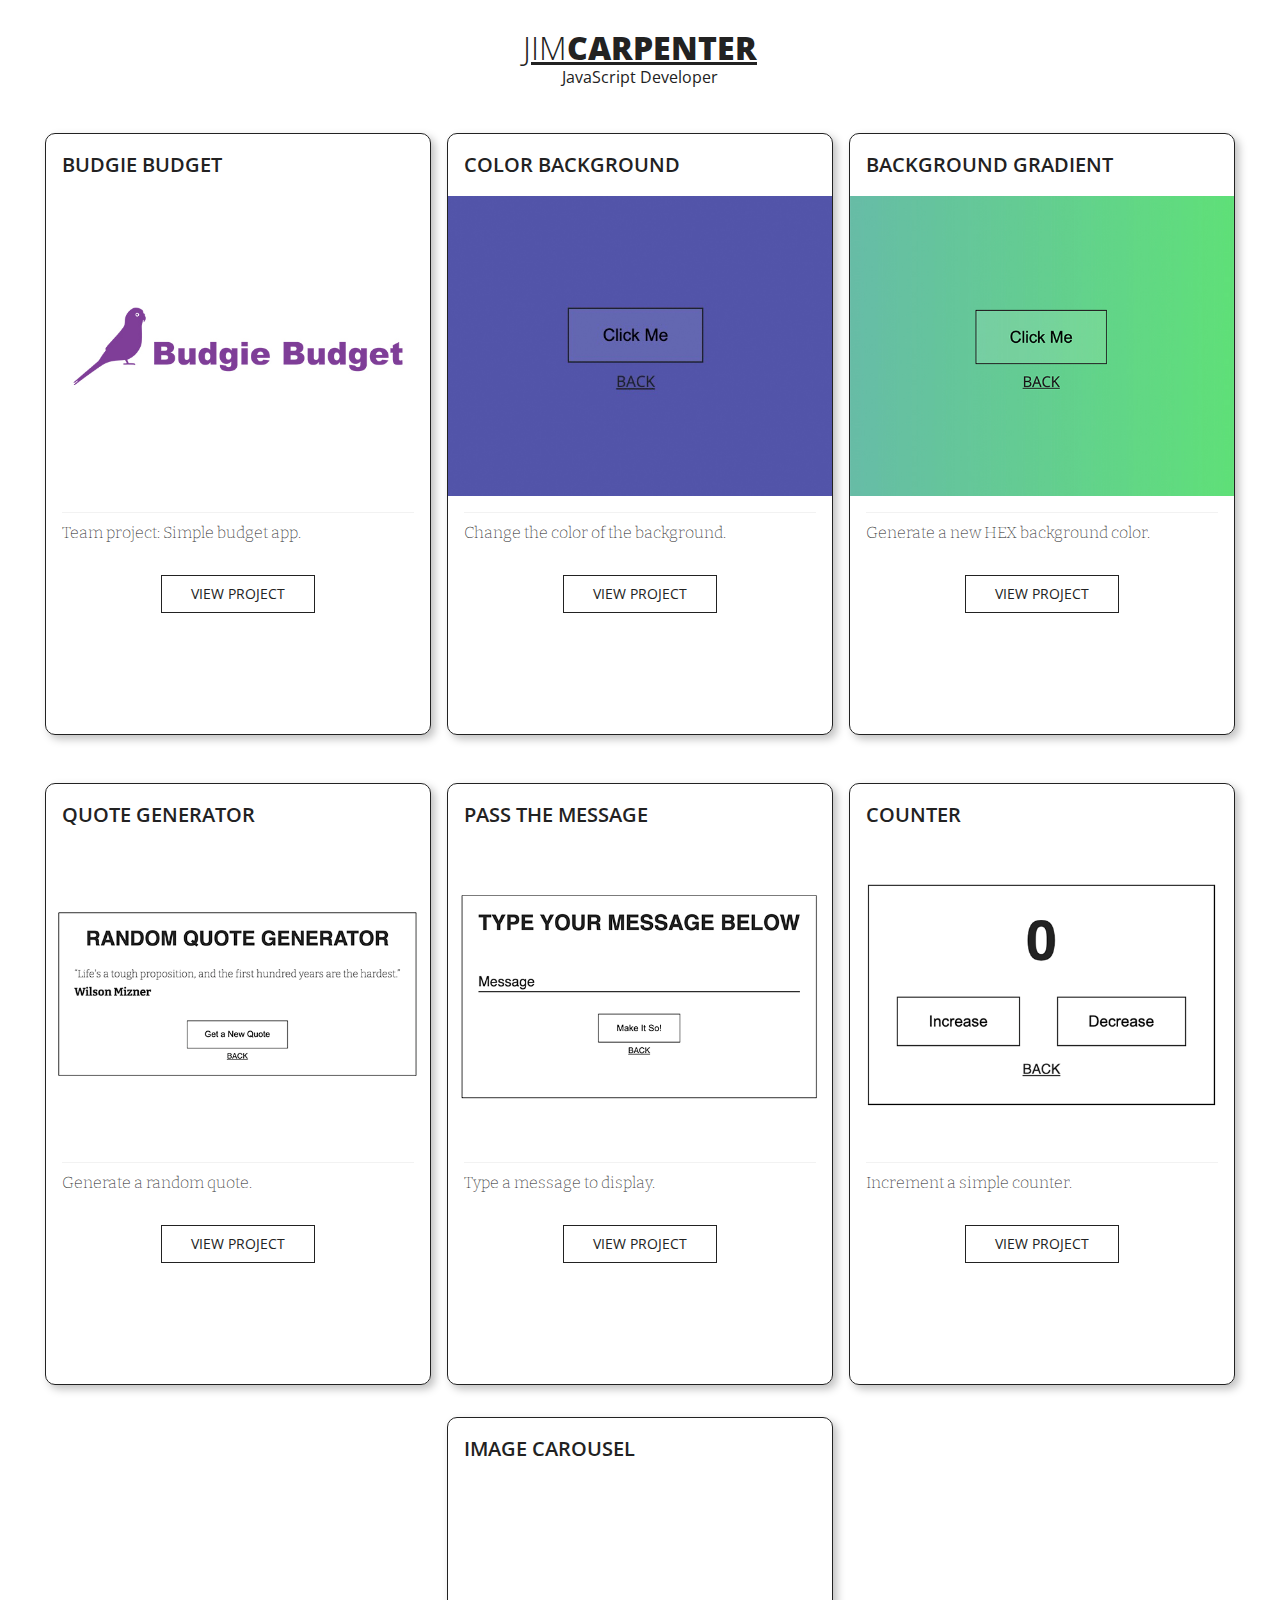
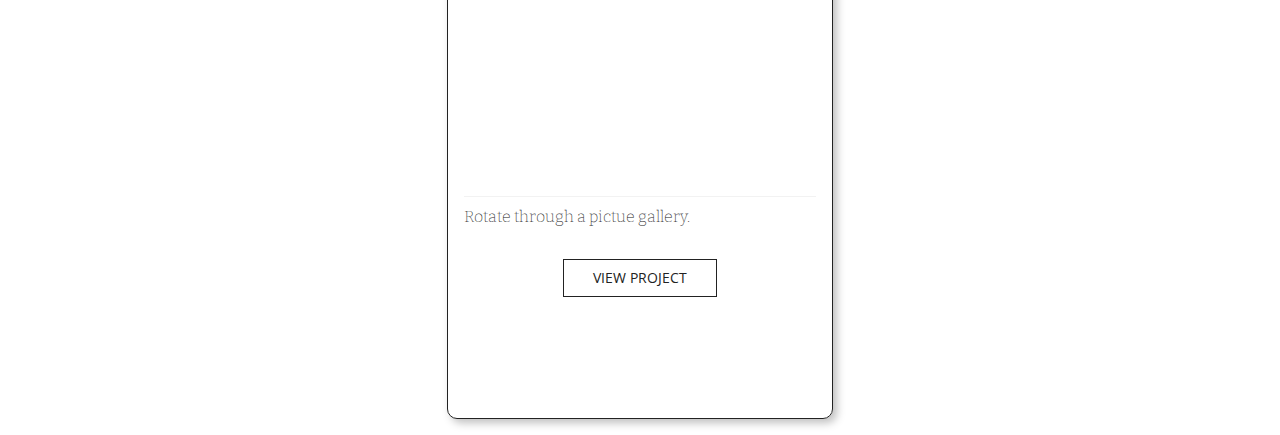
<file: index.html>
<!DOCTYPE html>
<html lang="en">
<head>
    <meta charset="UTF-8">
    <meta http-equiv="X-UA-Compatible" content="IE=edge">
    <meta name="viewport" content="width=device-width, initial-scale=1.0">
    <title>Jim Carpenter - JavaScript Developer</title>
    <link rel="stylesheet" href="style.css">
    <link rel="preconnect" href="https://fonts.googleapis.com">
    <link rel="preconnect" href="https://fonts.gstatic.com" crossorigin>
    <link href="https://fonts.googleapis.com/css2?family=Open+Sans:wght@300;400;500;600;700;800&display=swap" rel="stylesheet">
    <link href="https://fonts.googleapis.com/css2?family=Bitter:wght@100;200;300;400&display=swap" rel="stylesheet">
</head>
<body>
    <div id="wrapper">
        <header>
            <h1><span class="logo-first">J<span class="underline">im</span></span><span class="logo-last underline">Carpenter</span></h1>
            <p class="title">JavaScript Developer</p>
        </header>
        <div class="box-container">
            <section class="box" onclick="openProject('budgie')">
                <h2 class="box_headline">Budgie Budget</h2>
                <div class="project_screenshot budgie"></div>
                <p class="box_copy">Team project: Simple budget app.</p>
                <a class="box_link" href="/budgie/">View Project</a>
            </section>
            <section class="box" onclick="openProject('color_bg')">
                <h2 class="box_headline">Color Background</h2>
                <div class="project_screenshot color_bg"></div>
                <p class="box_copy">Change the color of the background.</p>
                <a class="box_link" href="/color_bg/">View Project</a>
            </section>
            <section class="box" onclick="openProject('hex_gradient')">
                <h2 class="box_headline">Background Gradient</h2>
                <div class="project_screenshot gradient_bg"></div>
                <p class="box_copy">Generate a new HEX background color.</p>
                <a class="box_link" href="/hex_gradient/">View Project</a>
            </section>
            <section class="box" onclick="openProject('random_quote')">
                <h2 class="box_headline">Quote Generator</h2>
                <div class="project_screenshot quote_bg"></div>
                <p class="box_copy">Generate a random quote.</p>
                <a class="box_link" href="/random_quote/">View Project</a>
            </section>
            <section class="box" onclick="openProject('pass_the_message')">
                <h2 class="box_headline">Pass The Message</h2>
                <div class="project_screenshot pass_message"></div>
                <p class="box_copy">Type a message to display.</p>
                <a class="box_link" href="/pass_the_message/">View Project</a>
            </section>
            <section class="box" onclick="openProject('counter')">
                <h2 class="box_headline">Counter</h2>
                <div class="project_screenshot counter"></div>
                <p class="box_copy">Increment a simple counter.</p>
                <a class="box_link" href="/counter/">View Project</a>
            </section>
        </div>
            <section class="box" onclick="openProject('image_carousel')">
                <h2 class="box_headline">Image Carousel</h2>
                <div class="project_screenshot carousel"></div>
                <p class="box_copy">Rotate through a pictue gallery.</p>
                <a class="box_link" href="/image_carousel/">View Project</a>
            </section>
        </div>
    </div>
    <script src="script.js"></script>
</body>
</html>
</file>
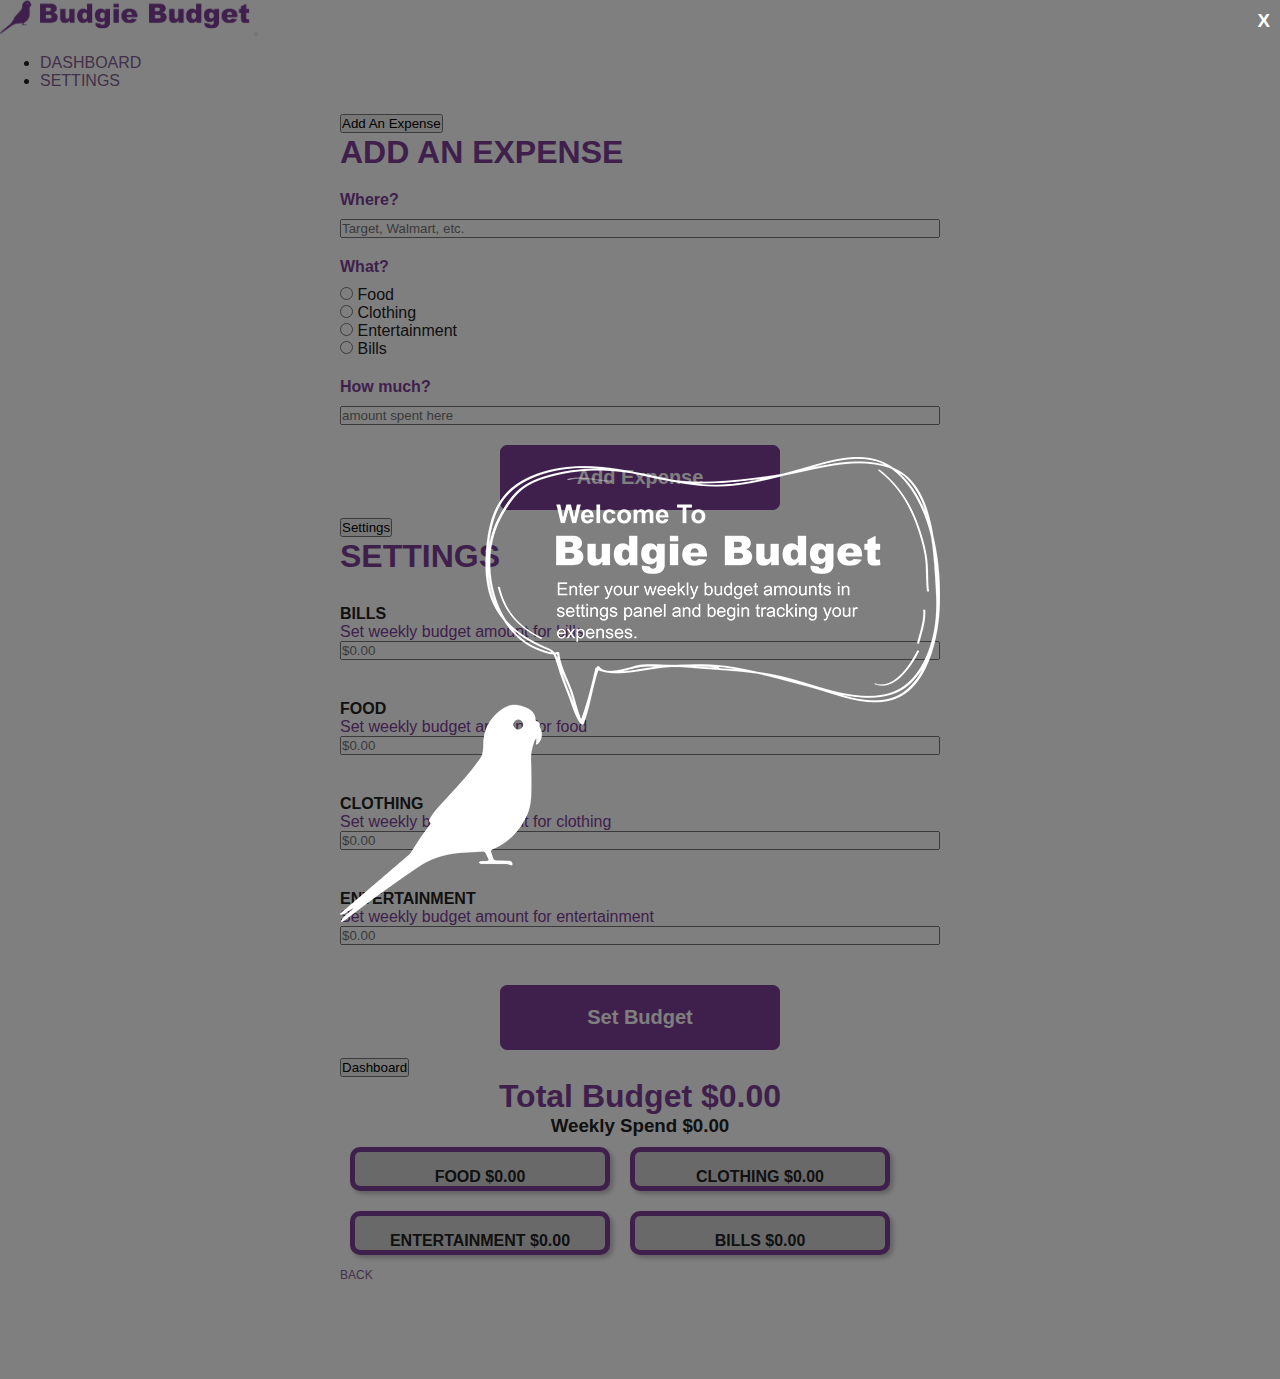
<file: budgie/index.html>
<!DOCTYPE html>
<html lang="en">
  <head>
    <meta charset="UTF-8" />
    <meta http-equiv="X-UA-Compatible" content="IE=edge" />
    <meta name="viewport" content="width=device-width, initial-scale=1.0" />
    <title>Group - JavaScript Project - Buddget Buddy</title>
    <link rel="stylesheet" href="style.css" />
    <link
      href="https://cdn.jsdelivr.net/npm/bootstrap@5.0.2/dist/css/bootstrap.min.css"
      rel="stylesheet"
      integrity="sha384-EVSTQN3/azprG1Anm3QDgpJLIm9Nao0Yz1ztcQTwFspd3yD65VohhpuuCOmLASjC"
      crossorigin="anonymous"
    />

    <link
      rel="stylesheet"
      href="https://cdnjs.cloudflare.com/ajax/libs/font-awesome/5.15.3/css/all.min.css"
      integrity="sha512-iBBXm8fW90+nuLcSKlbmrPcLa0OT92xO1BIsZ+ywDWZCvqsWgccV3gFoRBv0z+8dLJgyAHIhR35VZc2oM/gI1w=="
      crossorigin="anonymous"
      referrerpolicy="no-referrer"
    />
  </head>
  <body>
    <div class="transparentCover">
      <h3 class="closeCover">X</h3>
    </div>
    <header>
      <nav class="navbar navbar-expand-lg navbar-light bg-light">
        <div class="container-fluid">
          <a class="navbar-brand" href="#"
            ><img
              src="images/budgie_budget@2x.png"
              alt="budgie bird"
              width="250px"
          /></a>
          <button
            class="navbar-toggler"
            type="button"
            data-bs-toggle="collapse"
            data-bs-target="#navbarNav"
            aria-controls="navbarNav"
            aria-expanded="false"
            aria-label="Toggle navigation"
          >
            <span class="navbar-toggler-icon"></span>
          </button>
          <div class="collapse navbar-collapse" id="navbarNav">
            <ul class="navbar-nav">
              <li class="nav-item">
                <a class="nav-link active" aria-current="page" href="#dashboard"
                  >DASHBOARD</a
                >
              </li>
              <li class="nav-item">
                <a class="nav-link" href="#settings">SETTINGS</a>
              </li>
              <!-- <li class="nav-item">
                <a class="nav-link" href="add_expense.html">ADD AN EXPENSE</a>
              </li> -->
              <!-- <li class="nav-item dropdown">
                <a class="nav-link dropdown-toggle" href="#" id="navbarDropdown" role="button" data-bs-toggle="dropdown" aria-expanded="false">CATEGORY</a
                >
                <ul class="dropdown-menu" aria-labelledby="navbarDropdown">
                  <li class="dropdown-item">
                    <a class="nav-link" href="entertainment.html">ENTERTAINMENT</a>
                  </li>
                  <li class="dropdown-item">
                    <a class="nav-link" href="bills.html">BILLS</a>
                  </li>
                  <li class="dropdown-item">
                    <a class="nav-link" href="food.html">FOOD</a>
                  </li>
                  <li class="dropdown-item">
                    <a class="nav-link" href="clothing.html">CLOTHING</a>
                  </li>
                </ul>
              </li> -->
            </ul>
          </div>
        </div>
      </nav>
    </header>
    <!-- ACCORDION -->
    <div class="wrapper">
    <div class="accordion" id="accordionExample">
      <div class="accordion-item">
        <h2 class="accordion-header" id="headingOne">
          <button class="accordion-button collapsed" type="button" data-bs-toggle="collapse" data-bs-target="#collapseOne" aria-expanded="true" aria-controls="collapseOne">
            Add An Expense
          </button>
        </h2>
        <div id="collapseOne" class="accordion-collapse collapse" aria-labelledby="headingOne" data-bs-parent="#accordionExample">
          <div class="accordion-body">
            <!-- START ADD EXPENSES -->
          <form class="form_style" id="ExpenseForm">
            <h1>ADD AN EXPENSE</h1>
            <label for="WhereInput" class="input_questions label--bold">Where?</label>
            <input type="text" id="WhereInput" name="WhereInput" placeholder="Target, Walmart, etc.">

            <label class="input_questions label--bold">What?</label>
            <section class="radio_buttons">
              <input type="radio" id="input_food" name="input_radio" value="food">
              <label class="label--black" for="input_food" name="food">Food</label>
            </section>
            <section class="radio_buttons">
              <input type="radio" id="input_clothing" name="input_radio" value="clothing">
              <label class="label--black" for="input_clothing" name="clothing">Clothing</label>
            </section>
            <section class="radio_buttons">
              <input type="radio" id="input_entertainment" name="input_radio" value="entertainment">
              <label class="label--black" for="input_entertainment" name="entertainment">Entertainment</label>
            </section>
            <section class="radio_buttons">
              <input type="radio" id="input_bills" name="input_radio" value="bills">
              <label class="label--black" for="input_bills" name="bills">Bills</label>
            </section>
            

            <label for="inputAmount" class="input_questions label--bold">How much?</label>
            <input type="number" id="inputAmount" name="inputAmount" placeholder="amount spent here">

            <button class ="add_expense_button button--purple" type="submit" id="add_expense"> Add Expense</button>
          </form>
          </div>
        </div>
      </div>
      <div class="accordion-item">
        <h2 class="accordion-header" id="headingTwo">
          <button class="accordion-button collapsed" type="button" data-bs-toggle="collapse" data-bs-target="#collapseTwo" aria-expanded="false" aria-controls="collapseTwo">
            Settings
          </button>
        </h2>
        <div id="collapseTwo" class="accordion-collapse collapse show" aria-labelledby="headingTwo" data-bs-parent="#accordionExample">
          <div class="accordion-body"><a name="settings"></a>
            <form id="set_budget">
              <h1 class="settingheading">SETTINGS</h1>
              <p class="billsSettingsTitle">BILLS</p>
              <label
                >Set weekly budget amount for bills</label
              >
              <input type="number" name="billsBudgetAmount" id="billsBudgetAmount" class="" placeholder="$0.00" />
              <p class="foodSettingsTitle">FOOD</p>
              <label
                >Set weekly budget amount for food</label
              >
              <input type="number" name="foodBudgetAmount" id="foodBudgetAmount" class="" placeholder="$0.00" />
              <p>CLOTHING</p>
              <label
                >Set weekly budget amount for clothing</label
              >
              <input type="number" name="clothingBudgetAmount" id="clothingBudgetAmount" class="" placeholder="$0.00" />
              <p>ENTERTAINMENT</p>
              <label
                >Set weekly budget amount for entertainment</label
              >
              <input type="number" name="entertainmentBudgetAmount" id="entertainmentBudgetAmount" class="" placeholder="$0.00" />
              <input type="submit" value="Set Budget" class="button--purple" id="set_budget_button">
            </form>
          </div>
        </div>
      </div>
      <div class="accordion-item">
        <h2 class="accordion-header" id="headingThree">
          <button class="accordion-button collapsed" type="button" data-bs-toggle="collapse" data-bs-target="#collapseThree" aria-expanded="false" aria-controls="collapseThree">
            Dashboard
          </button>
        </h2>
        <div id="collapseThree" class="accordion-collapse collapse show" aria-labelledby="headingThree" data-bs-parent="#accordionExample">
          <div class="accordion-body"><a name="dashboard"></a>
            <section class="boxes">
              <h1>Total Budget $<span id="totalBudget">0.00</span></h1>
              <h3 class="boxes__headline--red">Weekly Spend $<span id="weeklySpend">0.00</span></h3>
              <div class="squareContainer">
                <div class="FoodSquare">
                  <p>
                      <span><i id="hamburger_icon" class="fas fa-hamburger"></i></span>
                      <p>FOOD $<span id="foodBudget">0.00</span></p>
                      
                  </p>
                  <div id="foodExpense" class="expense_display">
                    <!--new entries will go here-->
                  </div>
        
                </div>
                <div class="FoodSquare">
                  <p>
                      <span><i id="tshirt_icon" class="fas fa-tshirt"></i></span>
                      <p>CLOTHING $<span id="clothingBudget">0.00</span></p>
                  </p>
                  <div id="clothingExpense" class="expense_display">
                    <!--new entries will go here-->
                  </div>
                </div>
        
                <div class="FoodSquare">
                  <p>
                      <span><i id="ticket_icon" class="fas fa-ticket-alt"></i></span>
                      <p>ENTERTAINMENT $<span id="entertainmentBudget">0.00</span></p>
                      <div id="entertainmentExpense" class="expense_display">
                        <!--new entries will go here-->
                      </div>
                  </p>
                </div>
        
                <div class="FoodSquare">
                  <p class="Bills_style">
                      <span><i id="home_icon" class="fas fa-home"></i></span>
                      <p>BILLS $<span id="billsBudget">0.00</span></p>
                      <div id="billsExpense" class="expense_display">
                        <!--new entries will go here-->
                      </div>
                  </p>
                </div>
                
              </div>
            </section>
          </div>
        </div>
      </div>
    </div>
    <a class="back_link" href="/">Back</a>
  </div>
    <!-- <footer>
      <div class="footer_nav">
        <p><a href="dashboard.html">DASHBOARD</a></p>
        <p><a href="settings.html">SETTINGS</a></p>
        <p><a href="add_expense.html">ADD AN EXPENSE</a></p>
      </div>
      <div class="footer_social">
        <p><i class="fab fa-facebook"></i></p>
        <p><i class="fab fa-twitter"></i></p>
        <p><i class="fab fa-instagram"></i></p>
      </div>
    </footer> -->
    <script
      src="https://cdn.jsdelivr.net/npm/bootstrap@5.0.2/dist/js/bootstrap.bundle.min.js"
      integrity="sha384-MrcW6ZMFYlzcLA8Nl+NtUVF0sA7MsXsP1UyJoMp4YLEuNSfAP+JcXn/tWtIaxVXM"
      crossorigin="anonymous"
    ></script>
    <script src="script.js"></script>
  </body>
</html>
</file>
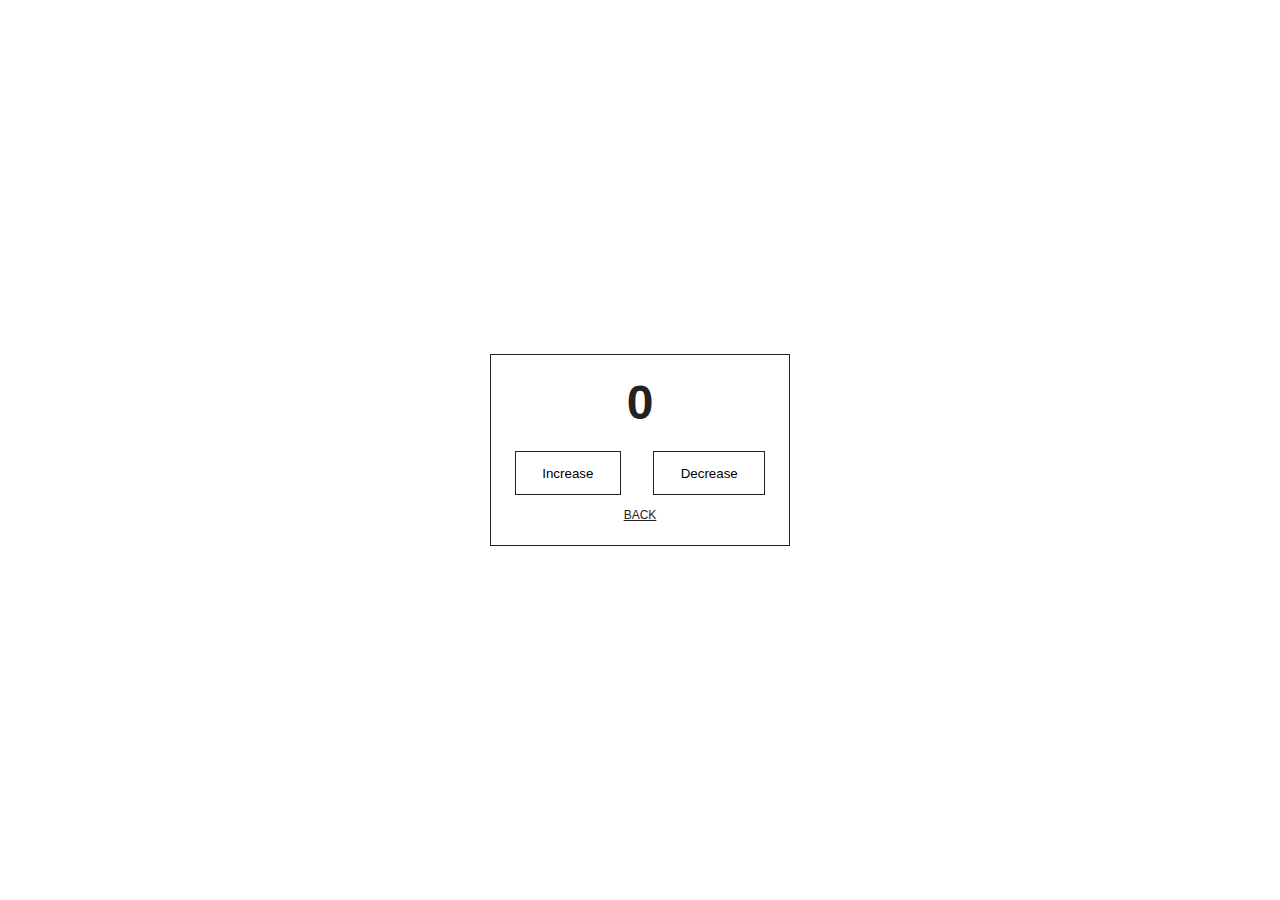
<file: counter/index.html>
<!DOCTYPE html>
<html lang="en">
<head>
    <meta charset="UTF-8">
    <meta http-equiv="X-UA-Compatible" content="IE=edge">
    <meta name="viewport" content="width=device-width, initial-scale=1.0">
    <link rel="stylesheet" href="../style.css">
    <title>Counter</title>
</head>
<body>
    <div class="container">
        <div class="content-container">
            <h1 id="count">0</h1>
            <div class="counter-button-container">
                <button onclick="increaseCount()">Increase</button><button onclick="decreaseCount()">Decrease</button>
            </div>
            <a class="back_link" href="/">Back</a>
        </div>
    </div>
    
    <script src="script.js"></script>
</body>
</html>
</file>
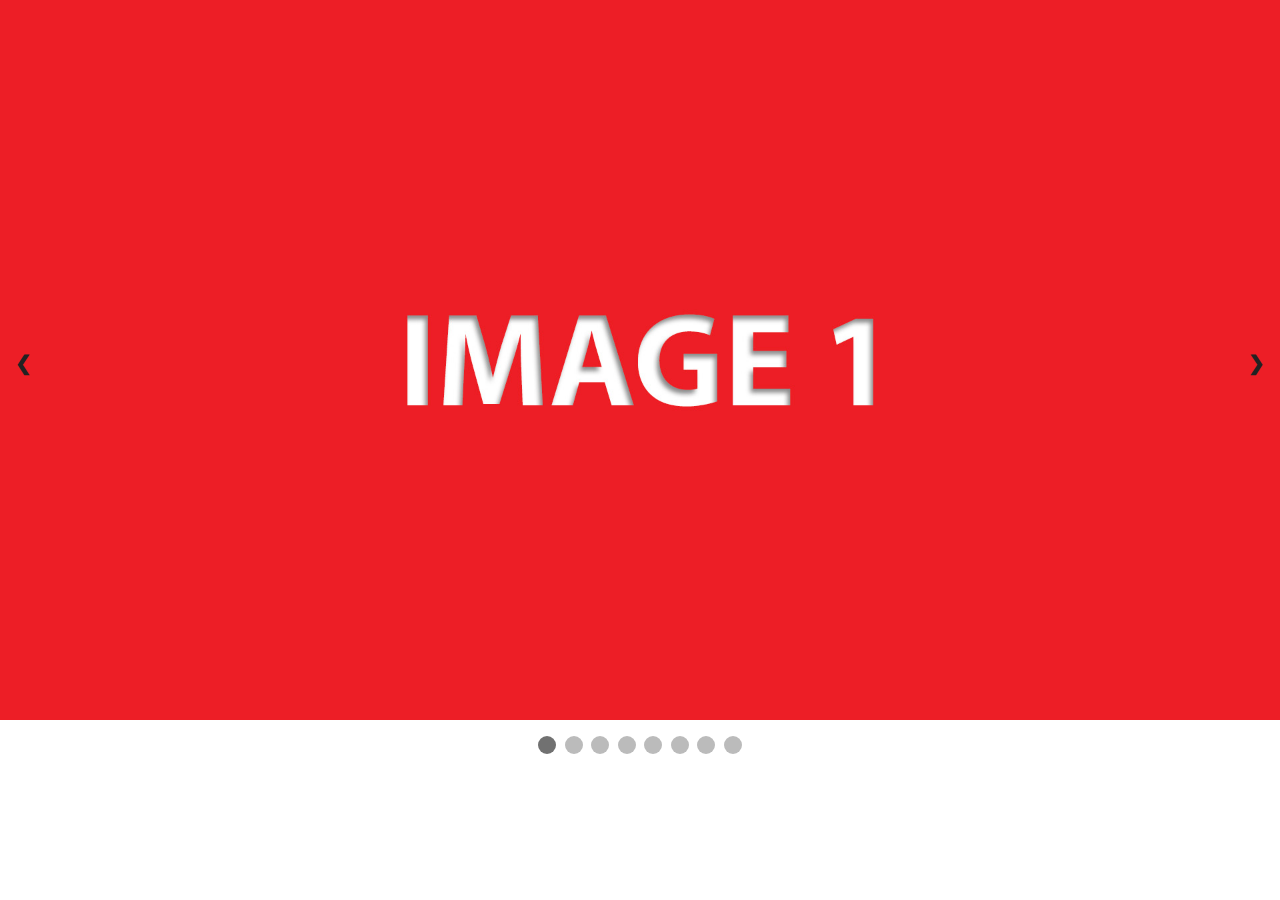
<file: image_carousel/index.html>
<!DOCTYPE html>
<html lang="en">
<head>
    <meta charset="UTF-8">
    <meta http-equiv="X-UA-Compatible" content="IE=edge">
    <meta name="viewport" content="width=device-width, initial-scale=1.0">
    <link rel="stylesheet" href="../style.css">
    <title>Image Carousel</title>
</head>
<body>
    
        <div id="carousel">
            <img class="slides" src="images/Artboard1.jpg" alt="Image">
            <img class="slides" src="images/Artboard2.jpg" alt="Image">
            <img class="slides" src="images/Artboard3.jpg" alt="Image">
            <img class="slides" src="images/Artboard4.jpg" alt="Image">
            <img class="slides" src="images/Artboard5.jpg" alt="Image">
            <img class="slides" src="images/Artboard6.jpg" alt="Image">
            <img class="slides" src="images/Artboard7.jpg" alt="Image">
            <img class="slides" src="images/Artboard8.jpg" alt="Image">

            <a class="prev" onclick="plusSlides(-1)">&#10094;</a>
            <a class="next" onclick="plusSlides(1)">&#10095;</a>
        </div>
        <br>
        <div class="dot-nav">
            <span class="dot" onclick="currentSlide(1)"></span>
            <span class="dot" onclick="currentSlide(2)"></span>
            <span class="dot" onclick="currentSlide(3)"></span>
            <span class="dot" onclick="currentSlide(4)"></span>
            <span class="dot" onclick="currentSlide(5)"></span>
            <span class="dot" onclick="currentSlide(6)"></span>
            <span class="dot" onclick="currentSlide(7)"></span>
            <span class="dot" onclick="currentSlide(8)"></span>
        </div>
    
    <script src="script.js"></script>
</body>
</html>
</file>
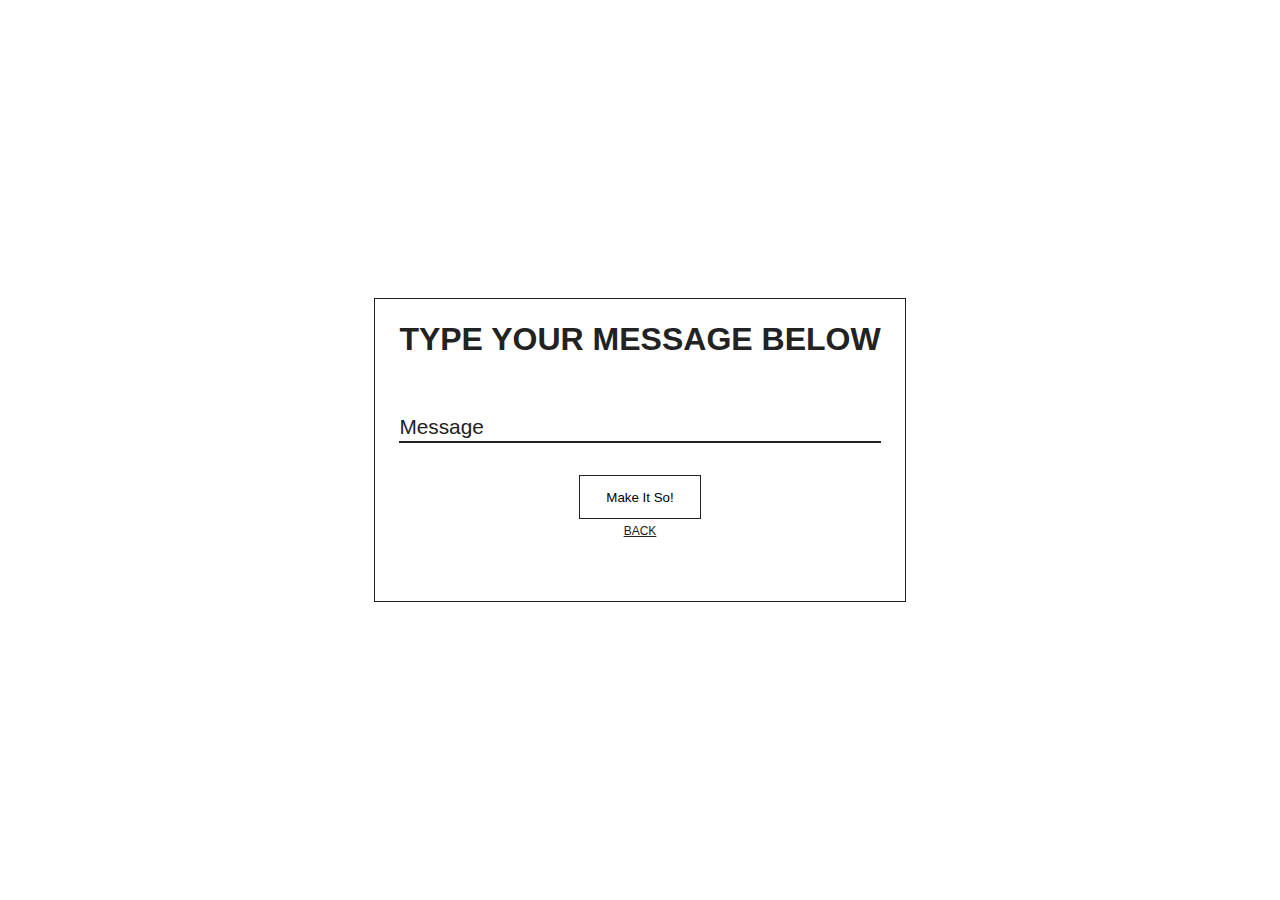
<file: pass_the_message/index.html>
<!DOCTYPE html>
<html lang="en">
<head>
    <meta charset="UTF-8">
    <meta http-equiv="X-UA-Compatible" content="IE=edge">
    <meta name="viewport" content="width=device-width, initial-scale=1.0">
    <title>Pass The Message</title>
    <link rel="stylesheet" href="../style.css">
</head>
<body>
    <div class="container">
        <div class="message-container">
            <h1 class="message-container__headline">Type your message below</h1>
            <div class="form__group">
                <input class="form__field" type="text" name="message" id="message" placeholder="Message" required>
                <label class="form__label" for="message">Message</label>
            </div>
            <button id="button">Make It So!</button>
            <a class="back_link" href="/">Back</a>
            <div>
                <p class="new-message"></p>
            </div>
        </div>
    </div>
   
    <script src="script.js"></script>
</body>
</html>
</file>
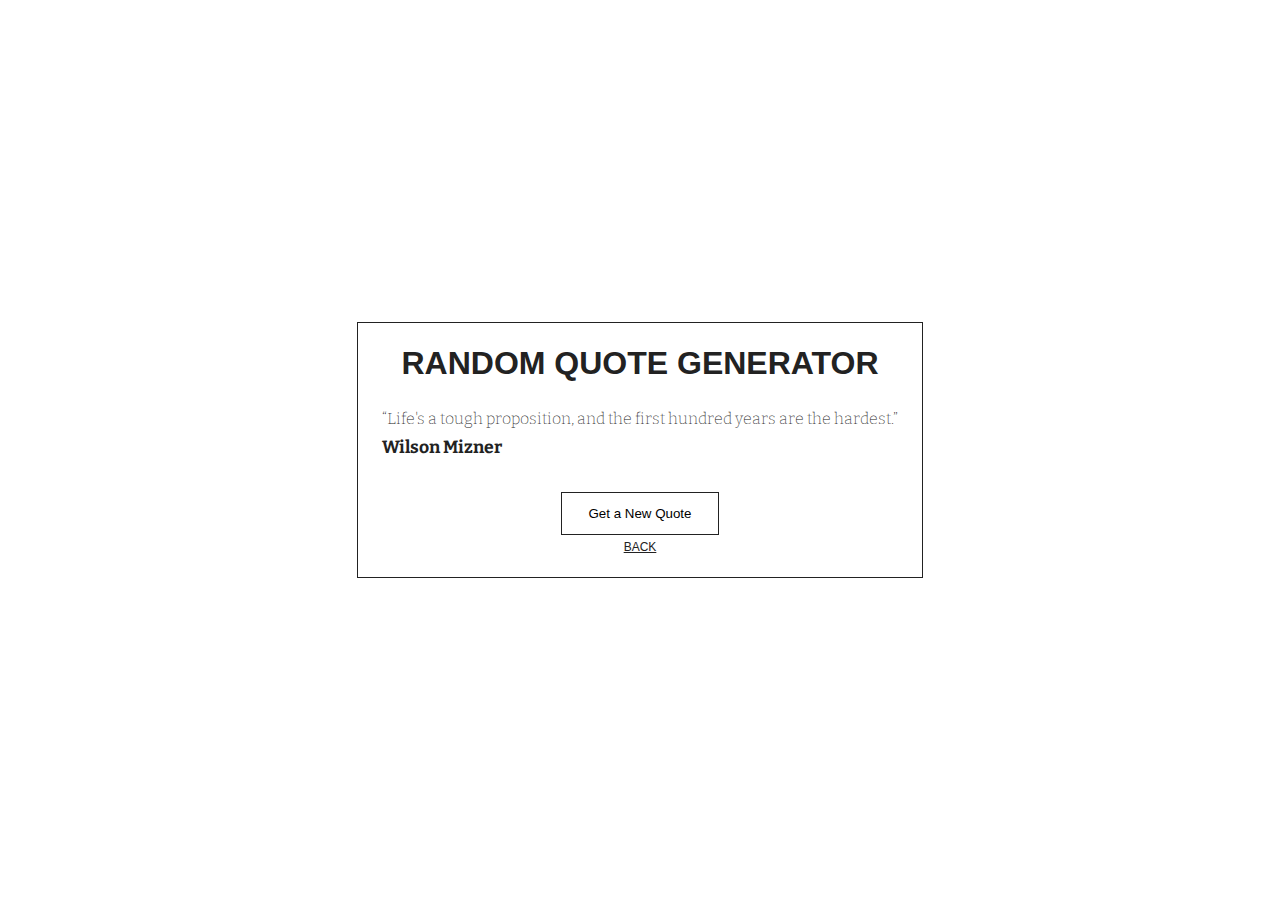
<file: random_quote/index.html>
<!DOCTYPE html>
<html lang="en">
<head>
    <meta charset="UTF-8">
    <meta http-equiv="X-UA-Compatible" content="IE=edge">
    <meta name="viewport" content="width=device-width, initial-scale=1.0">
    <title>Jim Carpenter - JavaScript Developer -- Random Quote</title>
    <!-- <link rel="stylesheet" href="style.css"> -->
    <link rel="stylesheet" href="../style.css">
    
</head>
<body>
    <div class="container">
        <div class="content-container">
            <h1 class="container__headline">Random Quote Generator</h1>
            <div class="quote-detail">
                <p class="quote-detail__quote"><q>Life's a tough proposition, and the first hundred years are the hardest.</q></p>
                <p class="quote-detail__author">Wilson Mizner</p>
            </div>
            <button onclick="getQuote()">Get a New Quote</button>
            <a class="back_link" href="/">Back</a>
        </div>
    </div>
    <script src="script.js"></script>
</body>
</html>
</file>
<file: budgie/style.css>
body,
p,
h1,
h2,
h3,
form,
label,
input,
button {
  margin: 0;
  padding: 0;
}
body {
  position: relative;
  min-height: 100%;
  padding-bottom: 6rem;
  font-family:'Gill Sans', 'Gill Sans MT', Calibri, 'Trebuchet MS', sans-serif !important;
  color: #222222 !important;
}
.transparentCover {
  height: 100%;
  width: 100vw;
  position: absolute;
  top: 0;
  left: 0;
  background: rgba(0, 0, 0, .5) url("images/budgie_budget-white-mobile.png") no-repeat center;
  z-index: 10000;

}
.closeCover {
  position: absolute;
  top: 10px;
  right: 10px;
  color: white;
  cursor: pointer;
}
h1 {
  font-weight: 700 !important;
  color: #7F3F98 !important;
}
p {
  margin-bottom: 0 !important;
  font-weight: 700 !important;
}
label {
  color:#7F3F98 !important;
}
.label--bold {
  font-weight: 700;
}
.label--black {
  color: #222222 !important;
}
/* Chrome, Safari, Edge, Opera */
input::-webkit-outer-spin-button,
input::-webkit-inner-spin-button {
  -webkit-appearance: none;
  margin: 0;
}

/* Firefox */
input[type=number] {
  -moz-appearance: textfield;
}
.container {
  display: flex;
  flex-direction: column;
  align-items: center;
}
#navbarNav {
  justify-content: flex-end;
}
form {
  display: flex;
  flex-direction: column;
}
#set_budget_button {
  padding: 1em 2.5em;
  background-color: #7F3F98;
  color: #ffffff;
  border: 1px solid #7F3F98;
  border-radius: 7px;
  font-weight: 700;
  font-size: 1.25em;
}
#add_expense {
  padding: 1em 2.5em;
  background-color: #7F3F98;
  color: #ffffff;
  border: 1px solid #7F3F98;
  border-radius: 7px;
  font-weight: 700;
  font-size: 1.25em;
}
#set_budget_button:hover {
  color: #7F3F98;
  background-color: #ffffff;
  transition: all .5s ease-in-out;
}
#inputAmount {
  margin-bottom: 20px;
}
.input_questions {
  margin-bottom: 10px !important;
  margin-top: 20px !important;
}
.radio_buttons {
  flex-direction: row;
}


.list_purchases {
  display: flex;
  flex-direction: column;
  width: 75%;
}
.list_purchases_item {
  display: flex;
  justify-content: space-between;
  width: 100%;
}
.list_purchases_item > p {
  margin-right: 1em;
}
.list_purchases_item > p:last-of-type {
  margin-right: 0em;
}
.list_purchases_total {
  display: flex;
  justify-content: space-between;
  width: 100%;
}
.list_purchases_total p {
  font-weight: 700;
  font-size: 1.5em;
}

/* display: flex;
  justify-content: space-evenly;
} */

.boxes {
  display: flex;
  flex-direction: column;
  align-items: center;
  justify-content: center;
  flex-wrap: wrap;
}

.FoodSquare {
  display: flex;
  flex-direction: column;
  align-items: center;
  background-color: lightgrey;
  /* height: 250px; */
  width: 250px;
  border: solid 5px #7f3f98;
  margin: 10px;
  border-radius: 10px;
  box-shadow: 3px 3px 5px rgba(0, 0, 0, .25);
}
.FoodSquare > p:nth-of-type(1) {
 padding: 1em 0 0 0;
}
section.boxes > h3 {
  font-weight: 700;
}
.expense_display {
  display: flex;
  justify-content: space-around;
  width: 100%;
}
.fas {
  font-size: 5.5em;
}
a {
  text-decoration: none !important;
  color:#846391!important;
}

.settingheading {
  margin-bottom: 30px;
}

#billsBudgetAmount {
  margin-bottom: 40px;
}

#foodBudgetAmount {
  margin-bottom: 40px;
}

#clothingBudgetAmount {
  margin-bottom: 40px;
}

#entertainmentBudgetAmount {
  margin-bottom: 40px;
}

#foodExpense {
  display: flex;
  flex-direction: column;
  align-items: flex-end;
}
#clothingExpense {
  display: flex;
  flex-direction: column;
  align-items: flex-end;
}
#entertainmentExpense {
  display: flex;
  flex-direction: column;
    align-items: flex-end;
}
#billsExpense {
  display: flex;
  flex-direction: column;
    align-items: flex-end;
}
.new__expense {
  display: flex;
  justify-content: space-between;
  width: 100%;
  padding: 0 .5em;
}
.button--purple {
  width: 280px;
  margin: 0 auto;
}
.back_link {
  padding-top: .5em;
  cursor: pointer;
  text-transform: uppercase;
  font-size: .75em;
  color: #222222;
}
.back_link:visited {
  color: #222222
}


@media only screen and (min-width: 600px){
.squareContainer {
 display: flex;
 flex-wrap: wrap;
}
.wrapper {
  width: 600px;
  margin:0 auto;
}
.transparentCover {
  background-image: url("images/budgie_budget-white.png");
}
}
</file>
<file: style.css>
/* RESETS AND DEFAULT STYLES */
@import url('https://fonts.googleapis.com/css2?family=Bitter:wght@200;300;400;500;600;700&display=swap');

body {
	line-height: 1;
    font-family: 'Open Sans', sans-serif;
    color: #222222;
    padding: 0;
    margin: 0;
}
h1, h2, p, img {
    padding: 0;
    margin: 0;
}


/* MAIN PAGE */
#wrapper {
    width: 100%;
    padding: 0;
    margin: 0;
    display: flex;
    flex-direction: column;
    align-items: center;
}
.container {
    display: flex;
    flex-direction: column;
    justify-content: center;
    align-items: center;
    padding: 0;
    margin: 0;
    width: 100%;
    height: 100vh;
}
header {
    display: flex;
    flex-direction: column;
    align-items: center;
    justify-content: center;
    margin: 2em;
}
.logo-first {
    font-weight: 300;
    text-transform: uppercase;
    font-kerning: normal;
}
.logo-last{
    font-weight: 800;
    text-transform: uppercase;
    font-kerning: normal;
}
.underline {
    text-decoration: underline;
}
.title {
    margin-top: 5px;
}
.box-container {
    width: 100%;
    padding: 0;
    margin: 0;
    display: flex;
    flex-direction: column;
    align-items: center;
}
.box {
    width: 90%;
    display: flex;
    flex-direction: column;
    margin: 1em 0;
    border: 1px solid #222222;
    border-radius: 10px;
    box-shadow: .25em .25em .5em rgba(0, 0, 0, .25);
    cursor: pointer;
}
.box_headline {
    font-weight: 600;
    padding: 0;
    margin: 16px;
    font-size: 20px;
    line-height: 1.5;
    text-transform: uppercase;
}
.project_screenshot {
    width: 100%;
    height: 300px;
    background-repeat: no-repeat;
    background-size: cover;
    background-position: center;
}
.budgie {
    background-image: url("_assets/images/budgie.jpg");
}
.color_bg {
    background-image: url("_assets/images/color_bg.jpg");
}
.gradient_bg {
    background-image: url("_assets/images/gradient_bg.jpg");
}
.quote_bg {
    background-image: url("_assets/images/quote_bg.png");
}
.pass_message {
    background-image: url("_assets/images/pass_message.png");
}
.counter {
    background-image: url("_assets/images/counter.png");  
}
button {
    padding: 1em 2em;
    border: 1px solid #222222;
    margin: 0;
    cursor: pointer;
    background-color: rgba(255, 255, 255, .1);
    transition: all 500ms;
}
button:hover {
    background-color: #222222;
    color: #ffffff;
    border-radius: 7px;
}
.box_copy {
    font-family: 'Bitter', serif;
    font-weight: 200;
    padding: .5em 0 0 0;
    border-top: 1px solid rgba(0, 0, 0, .05);
    margin: 1em;
    font-size: 16px;
    line-height: 1.5;
}
.box_link {
    align-self: center;
    box-sizing: border-box;
    padding: .75em 2em;
    margin: 1em 0 2em 0;
    border: 1px solid #222222;
    cursor: pointer;
    text-transform: uppercase;
    text-decoration: none;
    font-size: .9em;
    color: #222222;
    transition: all 500ms;
}
.box_link:hover {
    background-color: #222222;
    color: #ffffff;
    border-radius: 50px;
}
.content-container {
    display: flex;
    flex-direction: column;
    justify-content: center;
    align-items: center;
    max-width: 90%;
    padding: 1.5em;
    box-sizing: border-box;
    border: 1px solid #222222;
}
.container__headline {
    text-transform: uppercase;
    margin-bottom: 1em;
}
.text-input {
    padding: .5rem;
    width: 100%;
    margin-bottom: 1rem;
}
.back_link {
    padding-top: .5em;
    cursor: pointer;
    text-transform: uppercase;
    font-size: .75em;
    color: #222222;
}
.back_link:visited {
    color: #222222
}

/* ----- RANDOM QUOTE ----- */
.quote-detail__quote {
    font-family: 'Bitter', serif;
    font-weight: 200;
    font-size: 1em;
    margin-bottom: .75em;
}
.quote-detail__author {
    font-family: 'Bitter', serif;
    font-weight: 700;
    font-size: 1.1em;
    margin-bottom: 2em;
}

/* ----- PASS THE MESSAGE STYLE ----- */
.message-container {
    display: flex;
    flex-direction: column;
    justify-content: center;
    align-items: center;
    max-width: 90%;
    padding: 1.5em;
    box-sizing: border-box;
    border: 1px solid #222222;
}
.message-container__headline {
    text-transform: uppercase;
    margin-bottom: 1em;
}
.form__group {
    position: relative;
    padding: 15px 0 0;
    margin-top: 10px;
    width: 100%;
    margin-bottom: 2em;
}
.new-message {
    font-family: 'Bitter', serif;
    font-weight: 200;
    font-size: 1.25em;
    margin-top: 2em;
}
.form__field {
    width: 100%;
    border: 0;
    border-bottom: 2px solid #222222;
    outline: 0;
    padding: 7px 0;
    background: transparent;
    transition: border-color 0.2s;
}
.form__field::placeholder {
    color: transparent;
}

.form__field:placeholder-shown ~ .form__label {
    font-size: 1.3rem;
    cursor: text;
    top: 20px;
}
.form__label {
    position: absolute;
    top: 0;
    display: block;
    transition: 0.2s;
}
.form__field:focus {
    padding-bottom: 6px;  
    font-weight: 700;
    border-width: 3px;
    border-image: linear-gradient(to right, #000000,#c5c5c5);
    border-image-slice: 1;
  }
  .form__field:focus + .form__label {
    position: absolute;
    top: 0;
    display: block;
    transition: 0.2s;
    font-size: 1rem;
    color: #222222;
    font-weight:700;    
  }

  /* reset input */
  .form__field{
     box-shadow:none;
  }

/* ----- COUNTER STYLES ----- */
#count {
    font-size: 3em;
}
.counter-button-container {
    display: flex;
    gap: 2em;
    margin-top: 1.5em;
    margin-bottom: .5em;
}
/* ----- IMAGE CAROUSEL ----- */
.slider-container {
    display: flex;
}
#carousel {
    position: relative;
    width: 100%;
    padding: 0;
    margin: 0;
    box-sizing: border-box;
}
#carousel > img {
    max-width: 100%;
}
.slides {
    display: none;
    width: 100%;
    box-sizing: border-box;
}
.prev, .next {
    position: absolute;
    top: 50%;
    width: auto;
    margin-top: -22px;
    padding: 15px;
    color: #222222;
    font-weight: 700;
    font-size: 1.25em;
    transition: .5s ease;
    border-radius: 0 3px 3px 0;
    user-select: none;
    box-sizing: border-box;
}
.next {
    right: 0;
    border-radius: 3px 0 0 3px;
}
.prev {
    left: 0;
    border-radius: 3px 0 0 3px;
}
.prev:hover, .next:hover {
    background-color: rgba(0, 0, 0, .8);
}
.dot-nav {
    text-align: center;
}
.dot {
    display: inline-block;
    width: 18px;
    height: 18px;
    cursor: pointer;
    margin: 0 2px;
    border-radius: 50%;
    background-color: #bbbbbb;
    box-sizing: border-box;
    transition: background-color .6s ease;
}
.active, dot:hover {
    background-color: #717171;
}


/* ----- DESKTOP STYLES ----- */
@media only screen and (min-width: 600px) {
    .box-container {
        width: 100%;
        flex-direction: row;
        justify-content: center;
        align-items: flex-start;
        gap: 1em;
        flex-wrap: wrap;
    }
    .box {
        max-width: 30%;
        min-height: 600px;
    }
    
    .quote-container {
        width: 575px;
    }
}
</file>
